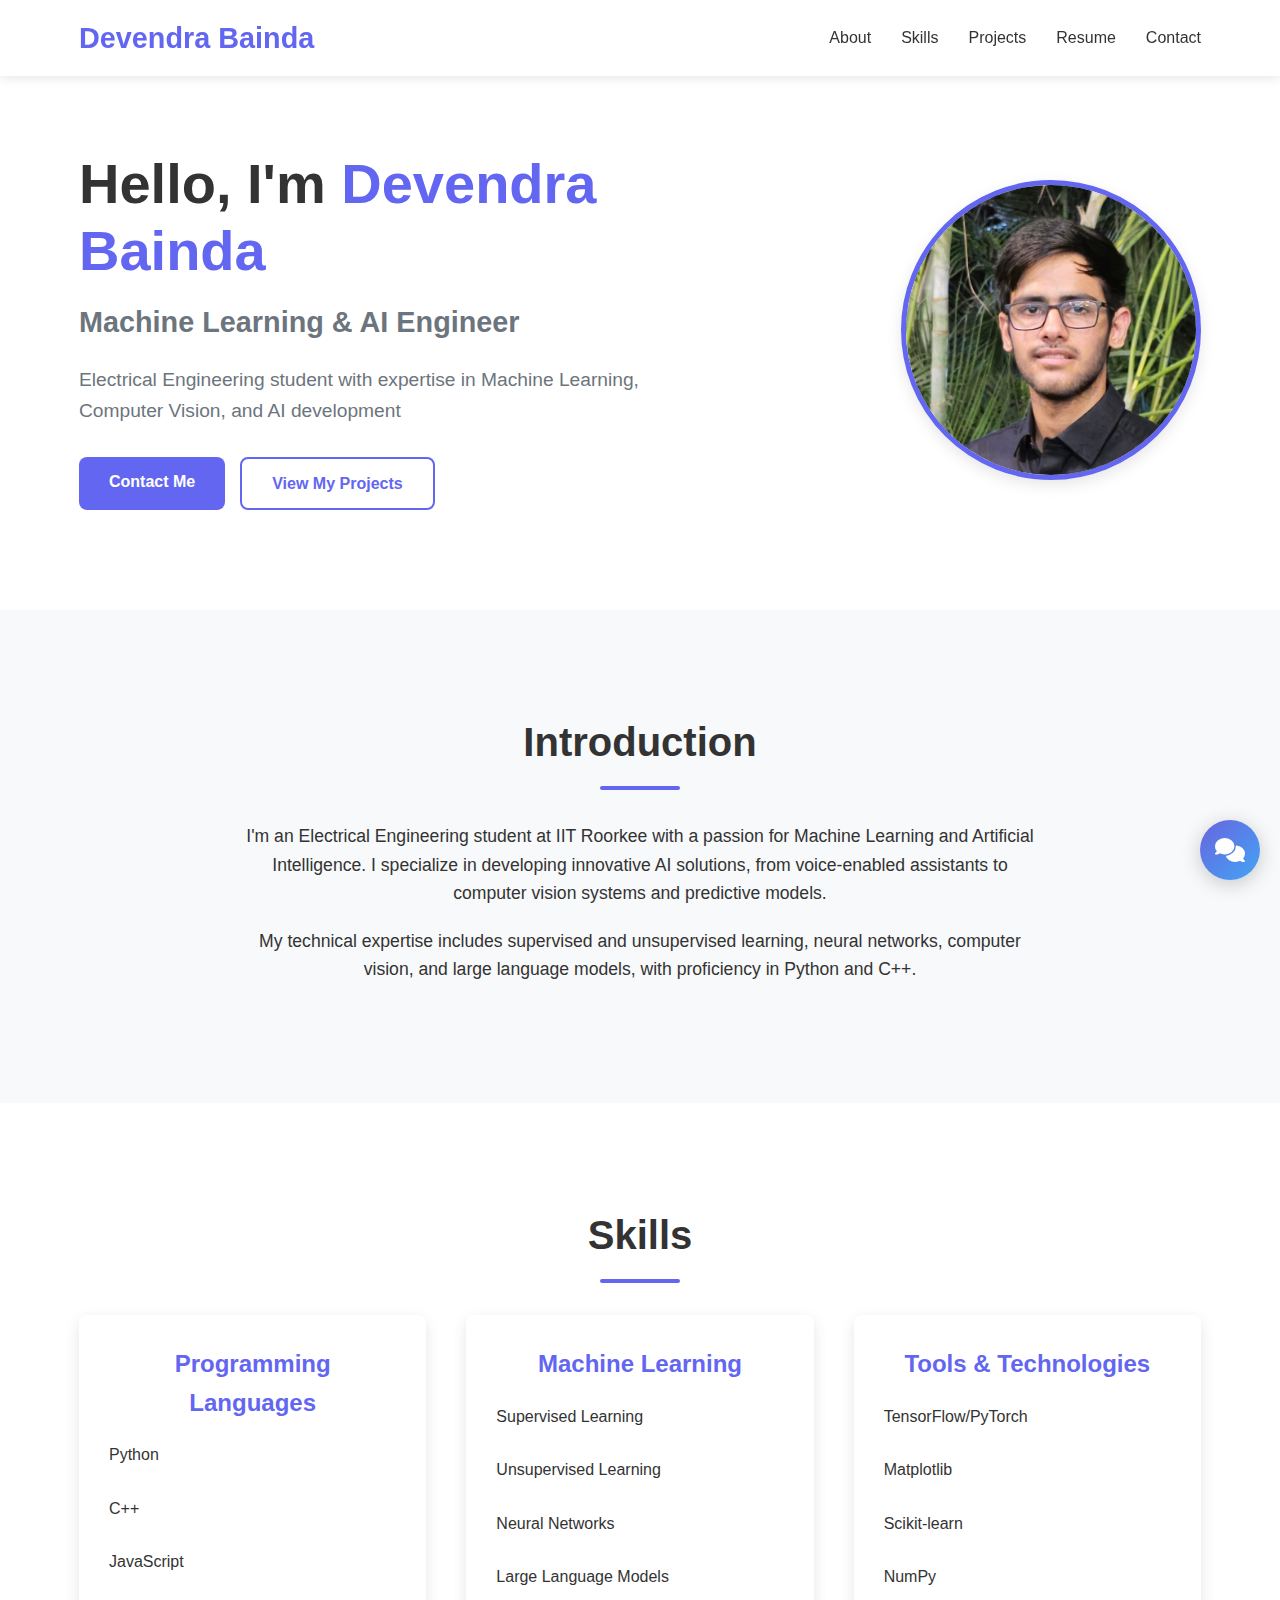
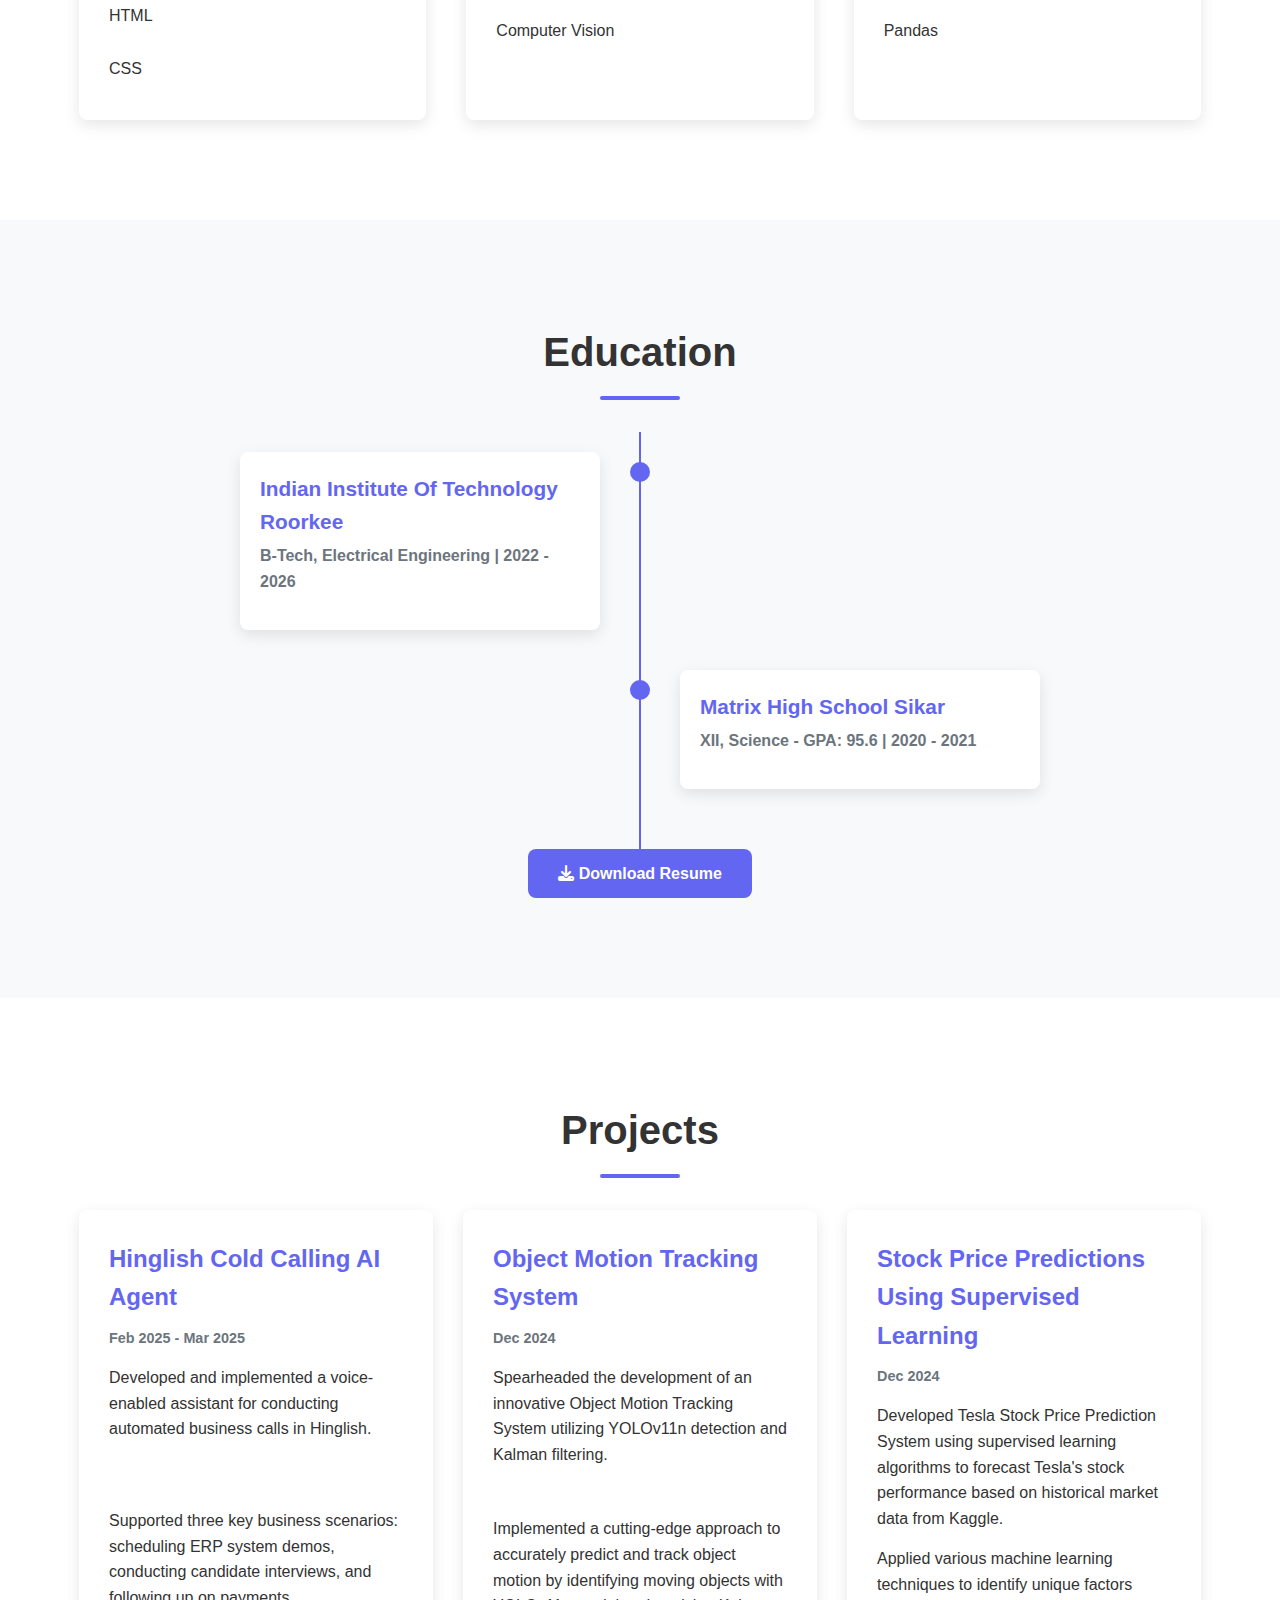
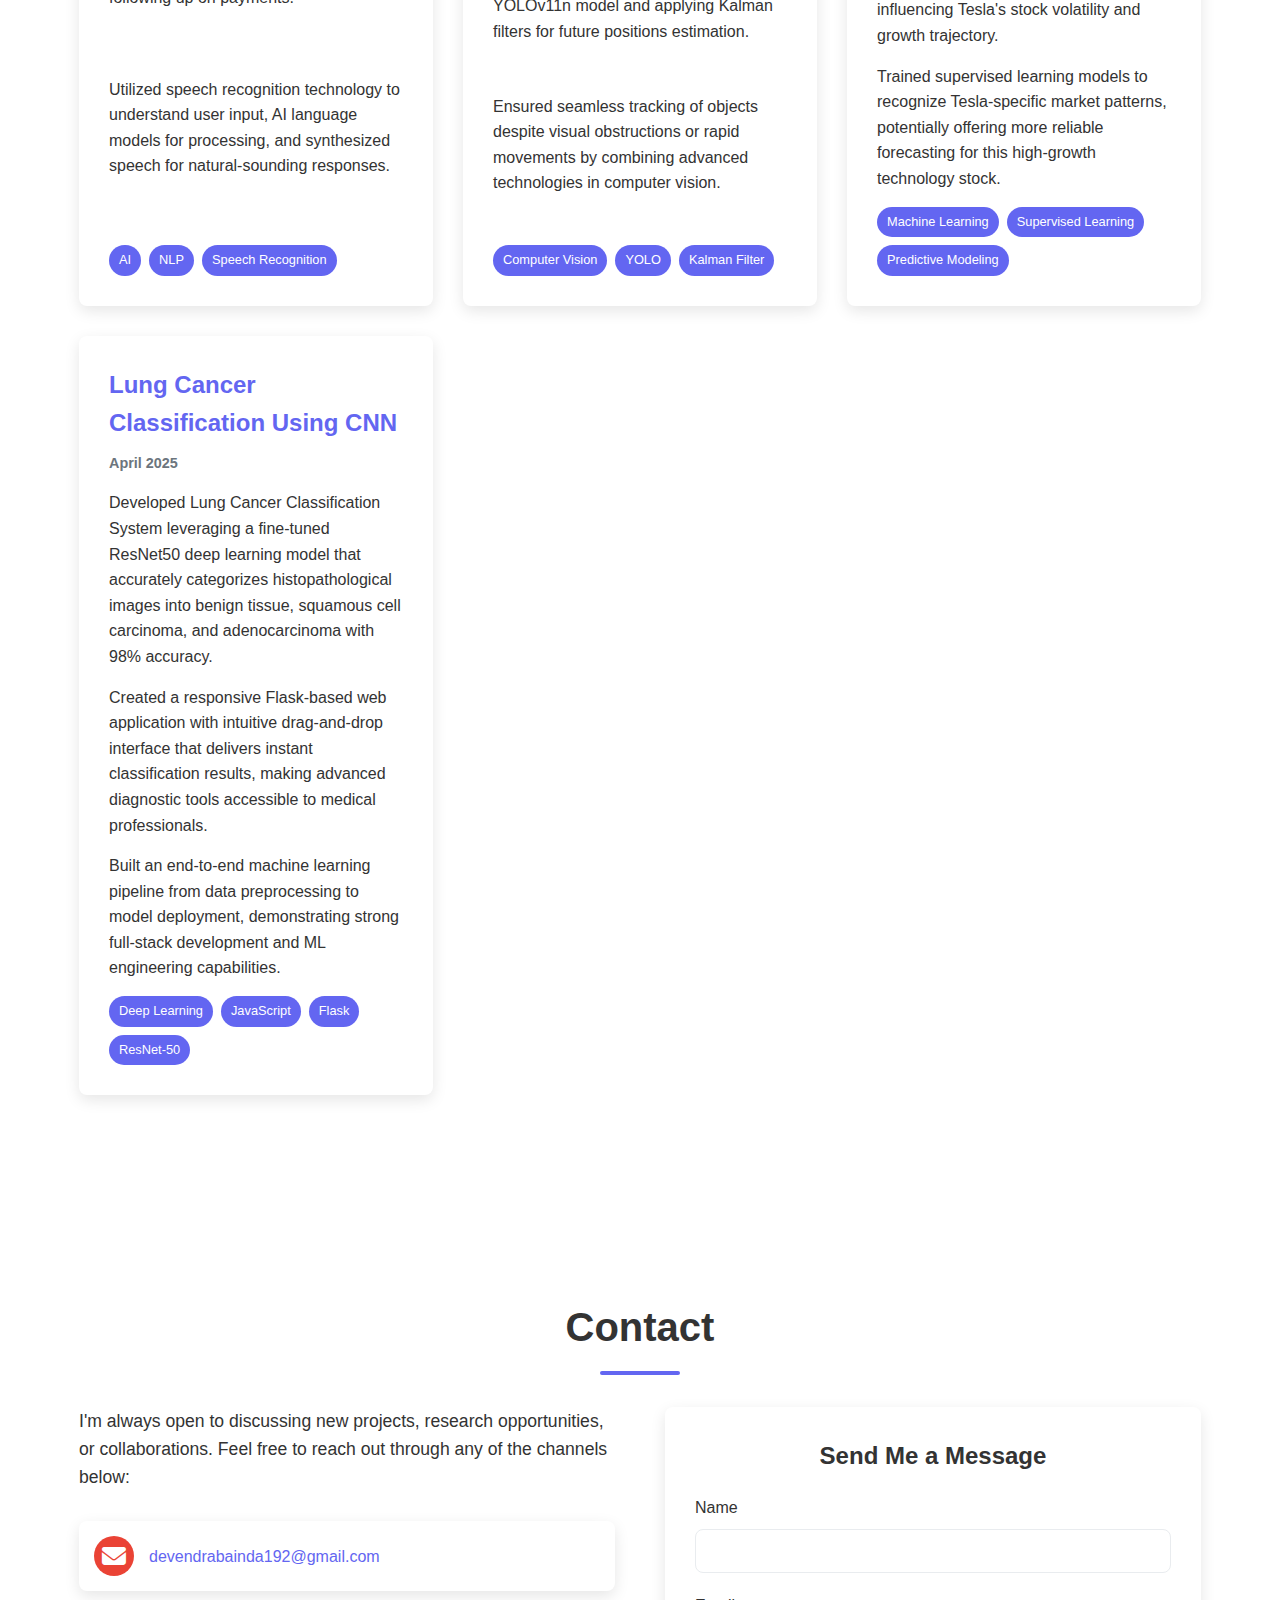
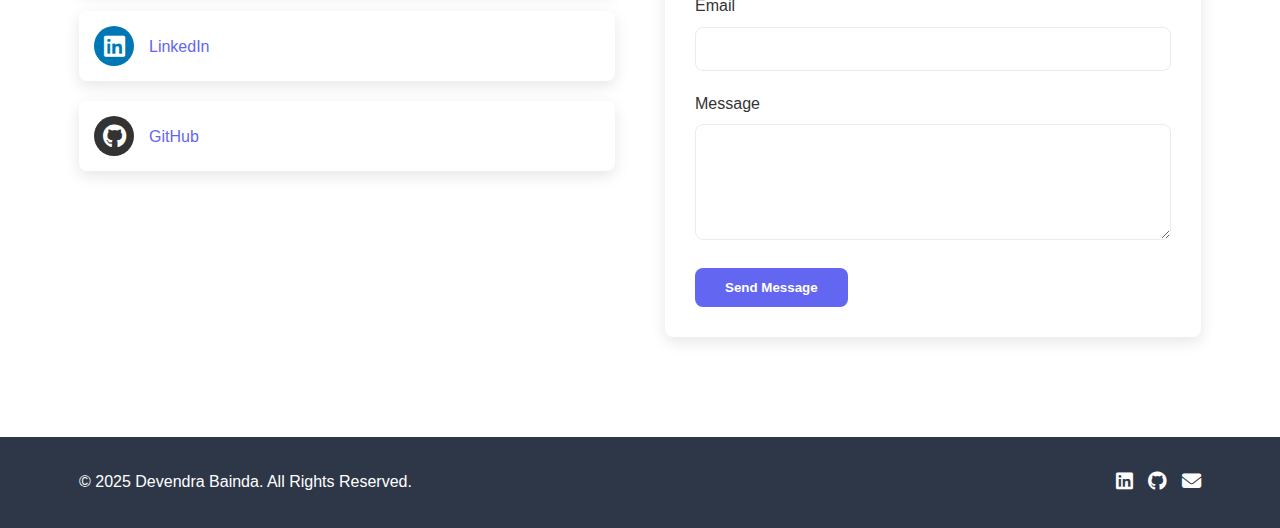
<file: index.html>
<!DOCTYPE html>
<html lang="en">
<head>
    <meta charset="UTF-8">
    <meta name="viewport" content="width=device-width, initial-scale=1.0">
    <title>Devendra Bainda - Portfolio</title>
    <link rel="stylesheet" href="styles.css">
    <link rel="stylesheet" href="https://cdnjs.cloudflare.com/ajax/libs/font-awesome/6.4.0/css/all.min.css">
</head>
<body>
    <header>
        <div class="container">
            <h1 class="logo">Devendra Bainda</h1>
            <nav>
                <ul class="nav-links">
                    <li><a href="#about">About</a></li>
                    <li><a href="#skills">Skills</a></li>
                    <li><a href="#projects">Projects</a></li>
                    <li><a href="#resume">Resume</a></li>
                    <li><a href="#contact">Contact</a></li>
                </ul>
                <div class="hamburger">
                    <span></span>
                    <span></span>
                    <span></span>
                </div>
            </nav>
        </div>
    </header>

    <section id="hero">
        <div class="container">
            <div class="hero-content">
                <h1>Hello, I'm <span class="highlight">Devendra Bainda</span></h1>
                <h2>Machine Learning & AI Engineer</h2>
                <p>Electrical Engineering student with expertise in Machine Learning, Computer Vision, and AI development</p>
                <div class="cta-buttons">
                    <a href="#contact" class="btn primary-btn">Contact Me</a>
                    <a href="#projects" class="btn secondary-btn">View My Projects</a>
                </div>
            </div>
            <div class="hero-image">
                <div class="profile-img-container">
                    <img src="image.jpg" alt="Profile Image">
                </div>
            </div>
        </div>
    </section>

    <section id="about">
        <div class="container">
            <h2 class="section-title">Introduction</h2>
            <div class="about-content">
                <p>I'm an Electrical Engineering student at IIT Roorkee with a passion for Machine Learning and Artificial Intelligence. I specialize in developing innovative AI solutions, from voice-enabled assistants to computer vision systems and predictive models.</p>
                <p>My technical expertise includes supervised and unsupervised learning, neural networks, computer vision, and large language models, with proficiency in Python and C++.</p>
            </div>
        </div>
    </section>

    <section id="skills">
        <div class="container">
            <h2 class="section-title">Skills</h2>
            <div class="skills-container">
    <div class="skill-category">
        <h3>Programming Languages</h3>
        <div class="skill-items">
            <div class="skill-item">
                <div class="skill-info">
                    <span>Python</span>  
                </div>
            </div>
            <div class="skill-item">
                <div class="skill-info">
                    <span>C++</span>
                </div>
            </div>
            <div class="skill-item">
                <div class="skill-info">
                    <span>JavaScript</span>
                </div>
            </div>
            <div class="skill-item">
                <div class="skill-info">
                    <span>HTML</span>
                </div>
            </div>
            <div class="skill-item">
                <div class="skill-info">
                    <span>CSS</span>
                </div>
            </div>
        </div>
    </div>
    
    <div class="skill-category">
        <h3>Machine Learning</h3>
        <div class="skill-items">
            <div class="skill-item">
                <div class="skill-info">
                    <span>Supervised Learning</span>
            
                </div>
            </div>
            <div class="skill-item">
                <div class="skill-info">
                    <span>Unsupervised Learning</span>
                    
                </div>
            </div>
            <div class="skill-item">
                <div class="skill-info">
                    <span>Neural Networks</span>
                 
                </div>
            </div>
            <div class="skill-item">
                <div class="skill-info">
                    <span>Large Language Models</span>
                    
                </div>
            </div>
            <div class="skill-item">
                <div class="skill-info">
                    <span>Computer Vision</span>
                    
                </div>
            </div>
        </div>
    </div>
    
    <div class="skill-category">
        <h3>Tools & Technologies</h3>
        <div class="skill-items">
            <div class="skill-item">
                <div class="skill-info">
                    <span>TensorFlow/PyTorch</span>
                  
                </div>
            </div>
            <div class="skill-item">
                <div class="skill-info">
                    <span>Matplotlib</span>
                  
                </div>
            </div>
           
            <div class="skill-item">
                <div class="skill-info">
                    <span>Scikit-learn</span>
                    
                </div>

            </div>
            <div class="skill-item">
                <div class="skill-info">
                    <span>NumPy</span>
                    
                </div>
            </div>
            <div class="skill-item">
                <div class="skill-info">
                    <span>Pandas</span>
                    
                </div>
            
                </div>
            </div>
        </div>
    </div>
</div>
        </div>
    </section>

    <section id="resume">
        <div class="container">
            <h2 class="section-title">Education</h2>
            <div class="resume-content">
                <div class="resume-summary">
                    <div class="timeline">
                        <div class="timeline-item">
                            <div class="timeline-dot"></div>
                            <div class="timeline-content">
                                <h4>Indian Institute Of Technology Roorkee</h4>
                                <h5>B-Tech, Electrical Engineering | 2022 - 2026</h5>
                            </div>
                        </div>
                        <div class="timeline-item">
                            <div class="timeline-dot"></div>
                            <div class="timeline-content">
                                <h4>Matrix High School Sikar</h4>
                                <h5>XII, Science - GPA: 95.6 | 2020 - 2021</h5>
                            </div>
                        </div>
                    </div>
                </div>
            </div>
            <div class="resume-download">
                <a href="resume.pdf" download class="btn primary-btn">
                    <i class="fas fa-download"></i> Download Resume
                </a>
            </div>
        </div>
    </section>
    

<section id="projects">
    <div class="container">
        <h2 class="section-title">Projects</h2>
        <div class="projects-container">
            <div class="project-card">
                <h3>Hinglish Cold Calling AI Agent</h3>
                <h5>Feb 2025 - Mar 2025</h5>
                <p>Developed and implemented a voice-enabled assistant for conducting automated business calls in Hinglish.</p>
                <p> Supported three key business scenarios: scheduling ERP system demos, conducting candidate interviews, and following up on payments.</p>
                <p>Utilized speech recognition technology to understand user input, AI language models for processing, and synthesized speech for natural-sounding responses.</p>
                <div class="project-tags">
                    <span>AI</span>
                    <span>NLP</span>
                    <span>Speech Recognition</span>
                </div>
            </div>
            
            <div class="project-card">
                <h3>Object Motion Tracking System</h3>
                <h5>Dec 2024</h5>
                <p>Spearheaded the development of an innovative Object Motion Tracking System utilizing YOLOv11n detection and Kalman filtering.</p>
                <p> Implemented a cutting-edge approach to accurately predict and track object motion by identifying moving objects with YOLOv11n model and applying Kalman filters for future positions estimation.</p>
                <p>Ensured seamless tracking of objects despite visual obstructions or rapid movements by combining advanced technologies in computer vision.</p>
                <div class="project-tags">
                    <span>Computer Vision</span>
                    <span>YOLO</span>
                    <span>Kalman Filter</span>
                </div>
            </div>
            
            <div class="project-card">
                <h3>Stock Price Predictions Using Supervised Learning</h3>
                <h5>Dec 2024</h5>
                <p>Developed Tesla Stock Price Prediction System using supervised learning algorithms to forecast Tesla's stock performance based on historical market data from Kaggle.</p>
                <p> Applied various machine learning techniques to identify unique factors influencing Tesla's stock volatility and growth trajectory.</p>
                <p>Trained supervised learning models to recognize Tesla-specific market patterns, potentially offering more reliable forecasting for this high-growth technology stock.</p>
                <div class="project-tags">
                    <span>Machine Learning</span>
                    <span>Supervised Learning</span>
                    <span>Predictive Modeling</span>
                </div>
            </div>
            
            <div class="project-card">
                <h3>Lung Cancer Classification Using CNN</h3>
                <h5>April 2025</h5>
                <p>Developed Lung Cancer Classification System leveraging a fine-tuned ResNet50 deep learning model that accurately categorizes histopathological images into benign tissue, squamous cell carcinoma, and adenocarcinoma with 98% accuracy.</p>
                <p>Created a responsive Flask-based web application with intuitive drag-and-drop interface that delivers instant classification results, making advanced diagnostic tools accessible to medical professionals.</p>
                <p>Built an end-to-end machine learning pipeline from data preprocessing to model deployment, demonstrating strong full-stack development and ML engineering capabilities.</p>
                <div class="project-tags">
                    <span>Deep Learning</span>
                    <span>JavaScript</span>
                    <span>Flask</span>
                    <span>ResNet-50</span>
                </div>
            </div>
        </div>
    </div>
</section>
    <section id="contact">
        <div class="container">
            <h2 class="section-title">Contact</h2>
            <div class="contact-content">
                <div class="contact-info">
    <p>I'm always open to discussing new projects, research opportunities, or collaborations. Feel free to reach out through any of the channels below:</p>
    <div class="contact-methods">
        <a href="mailto:devendrabainda192@gmail.com" class="contact-method email">
            <i class="fas fa-envelope"></i>
            <span>devendrabainda192@gmail.com</span>
        </a>
        <a href="https://www.linkedin.com/in/devendra-bainda-57b3a1358/" target="_blank" class="contact-method linkedin">
            <i class="fab fa-linkedin"></i>
            <span>LinkedIn</span>
        </a>
        <a href="https://github.com/devendraBainda" target="_blank" class="contact-method github">
            <i class="fab fa-github"></i>
            <span>GitHub</span>
        </a>
    </div>
</div>
                <div class="contact-form">
                    <h3>Send Me a Message</h3>
                    <form id="contact-form">
                        <div class="form-group">
                            <label for="name">Name</label>
                            <input type="text" id="name" name="name" required>
                        </div>
                        <div class="form-group">
                            <label for="email">Email</label>
                            <input type="email" id="email" name="email" required>
                        </div>
                        <div class="form-group">
                            <label for="message">Message</label>
                            <textarea id="message" name="message" rows="5" required></textarea>
                        </div>
                        <button type="submit" class="btn primary-btn">Send Message</button>
                    </form>
                </div>
            </div>
        </div>
    </section>

    <footer>
        <div class="container">
            <div class="footer-content">
    <p>&copy; 2025 Devendra Bainda. All Rights Reserved.</p>
    <div class="social-links">
        <a href="https://www.linkedin.com/in/devendra-bainda-57b3a1358/" target="_blank"><i class="fab fa-linkedin"></i></a>
        <a href="https://github.com/devendraBainda" target="_blank"><i class="fab fa-github"></i></a>
        <a href="mailto:devendrabainda192@gmail.com"><i class="fas fa-envelope"></i></a>
    </div>
    
</div>
        </div>
    </footer>
     <!--  chatbot container  -->
     <div class="chatbot-container">
        <div class="chatbot-button" id="chatbot-toggle">
            <i class="fas fa-comments"></i>
        </div>
        <div class="chatbot-box" id="chatbot-box">
            <div class="chatbot-header">
                <h3>AI Assistant</h3>
                <button class="close-btn" id="chatbot-close">
                    <i class="fas fa-times"></i>
                </button>
            </div>
            <div class="chatbot-body" id="chatbot-body">
                <div class="chat-message bot">
                    <div class="message-content">
                        Hi, I'm Dev's AI assistant powered by Google Gemini! How can I help you with questions about my skills, projects, or experience?
                    </div>
                </div>
            </div>
            <div class="chatbot-input">
                <input type="text" id="user-input" placeholder="Type your message...">
                <button id="send-btn">
                    <i class="fas fa-paper-plane"></i>
                </button>
            </div>
        </div>
    </div>

    <script src="script.js"></script>
    <script src="chatbot.js"></script>
</body>
</html>
</file>
<file: styles.css>
/* Base Styles and Variables */
:root {
  --primary-color: #6366f1;
  --secondary-color: #6c757d;
  --accent-color: #a855f7;
  --background-color: #ffffff;
  --dark-background: #f8f9fa;
  --text-color: #333333;
  --light-text: #6c757d;
  --border-color: #e9ecef;
  --success-color: #28a745;
  --box-shadow: 0 5px 15px rgba(0, 0, 0, 0.1);
  --transition: all 0.3s ease;
  --border-radius: 8px;
}

/* Reset and Base Styles */
* {
  margin: 0;
  padding: 0;
  box-sizing: border-box;
}

html {
  scroll-behavior: smooth;
}

body {
  font-family: "Segoe UI", Tahoma, Geneva, Verdana, sans-serif;
  line-height: 1.6;
  color: var(--text-color);
  background-color: var(--background-color);
}

a {
  text-decoration: none;
  color: var(--primary-color);
  transition: var(--transition);
}

a:hover {
  color: var(--accent-color);
}

ul {
  list-style: none;
}

img {
  max-width: 100%;
  height: auto;
}

.container {
  width: 90%;
  max-width: 1200px;
  margin: 0 auto;
  padding: 0 15px;
}

.section-title {
  font-size: 2.5rem;
  margin-bottom: 2rem;
  text-align: center;
  position: relative;
  padding-bottom: 1rem;
}

.section-title::after {
  content: "";
  position: absolute;
  bottom: 0;
  left: 50%;
  transform: translateX(-50%);
  width: 80px;
  height: 4px;
  background-color: var(--primary-color);
  border-radius: 2px;
}

.highlight {
  color: var(--primary-color);
}

.btn {
  display: inline-block;
  padding: 12px 30px;
  border-radius: var(--border-radius);
  font-weight: 600;
  text-align: center;
  cursor: pointer;
  transition: var(--transition);
  border: none;
}

.primary-btn {
  background-color: var(--primary-color);
  color: white;
}

.primary-btn:hover {
  background-color: #3a5bd9;
  color: white;
  transform: translateY(-3px);
  box-shadow: var(--box-shadow);
}

.secondary-btn {
  background-color: transparent;
  color: var(--primary-color);
  border: 2px solid var(--primary-color);
}

.secondary-btn:hover {
  background-color: var(--primary-color);
  color: white;
  transform: translateY(-3px);
  box-shadow: var(--box-shadow);
}

/* Header Styles */
header {
  position: fixed;
  top: 0;
  left: 0;
  width: 100%;
  background-color: rgba(255, 255, 255, 0.95);
  box-shadow: 0 2px 10px rgba(0, 0, 0, 0.1);
  z-index: 1000;
  padding: 15px 0;
  transition: var(--transition);
}

header .container {
  display: flex;
  justify-content: space-between;
  align-items: center;
}

.logo {
  font-size: 1.8rem;
  font-weight: 700;
  color: var(--primary-color);
}

.nav-links {
  display: flex;
  gap: 30px;
}

.nav-links a {
  color: var(--text-color);
  font-weight: 500;
  position: relative;
}

.nav-links a::after {
  content: "";
  position: absolute;
  bottom: -5px;
  left: 0;
  width: 0;
  height: 2px;
  background-color: var(--primary-color);
  transition: var(--transition);
}

.nav-links a:hover::after {
  width: 100%;
}

.hamburger {
  display: none;
  flex-direction: column;
  cursor: pointer;
}

.hamburger span {
  display: block;
  width: 25px;
  height: 3px;
  background-color: var(--text-color);
  margin: 3px 0;
  transition: var(--transition);
}

/* Hero Section */
#hero {
  padding: 150px 0 100px;
  background-color: var(--background-color);
}

.hero-content {
  max-width: 600px;
}

#hero .container {
  display: flex;
  justify-content: space-between;
  align-items: center;
  gap: 40px;
}

.hero-content h1 {
  font-size: 3.5rem;
  line-height: 1.2;
  margin-bottom: 15px;
}

.hero-content h2 {
  font-size: 1.8rem;
  color: var(--secondary-color);
  margin-bottom: 20px;
}

.hero-content p {
  font-size: 1.2rem;
  margin-bottom: 30px;
  color: var(--light-text);
}

.cta-buttons {
  display: flex;
  gap: 15px;
}

.profile-img-container {
  width: 300px;
  height: 300px;
  border-radius: 50%;
  overflow: hidden;
  border: 5px solid var(--primary-color);
  box-shadow: var(--box-shadow);
}

.profile-img-container img {
  width: 100%;
  height: 100%;
  object-fit: cover;
}

/* About Section */
#about {
  padding: 100px 0;
  background-color: var(--dark-background);
}

.about-content {
  max-width: 800px;
  margin: 0 auto;
  text-align: center;
}

.about-content p {
  font-size: 1.1rem;
  margin-bottom: 20px;
}

/* Skills Section */
#skills {
  padding: 100px 0;
  background-color: var(--background-color);
}

.skills-container {
  display: grid;
  grid-template-columns: repeat(auto-fit, minmax(300px, 1fr));
  gap: 40px;
}

.skill-category {
  background-color: white;
  border-radius: var(--border-radius);
  padding: 30px;
  box-shadow: var(--box-shadow);
  transition: var(--transition);
}

.skill-category:hover {
  transform: translateY(-10px);
}

.skill-category h3 {
  font-size: 1.5rem;
  margin-bottom: 20px;
  text-align: center;
  color: var(--primary-color);
}

.skill-items {
  display: flex;
  flex-direction: column;
  gap: 20px;
}

.skill-item {
  width: 100%;
}

.skill-info {
  display: flex;
  justify-content: space-between;
  margin-bottom: 8px;
  font-weight: 500;
}

/* Resume Section */
#resume {
  padding: 100px 0;
  background-color: var(--dark-background);
}

.resume-content {
  display: flex;
  flex-direction: column;
  align-items: center;
  gap: 50px;
}

.resume-summary {
  width: 100%;
  max-width: 800px;
}

.resume-summary h3 {
  font-size: 1.8rem;
  margin-bottom: 30px;
  text-align: center;
}

.timeline {
  position: relative;
  padding: 20px 0;
}

.timeline::before {
  content: "";
  position: absolute;
  top: 0;
  bottom: 0;
  left: 50%;
  width: 2px;
  background-color: var(--primary-color);
  transform: translateX(-50%);
}

.timeline-item {
  position: relative;
  margin-bottom: 40px;
  width: 100%;
  display: flex;
}

.timeline-item:nth-child(odd) {
  justify-content: flex-start;
}

.timeline-item:nth-child(even) {
  justify-content: flex-end;
}

.timeline-dot {
  position: absolute;
  top: 10px;
  left: 50%;
  width: 20px;
  height: 20px;
  background-color: var(--primary-color);
  border-radius: 50%;
  transform: translateX(-50%);
  z-index: 1;
}

.timeline-content {
  width: 45%;
  padding: 20px;
  background-color: white;
  border-radius: var(--border-radius);
  box-shadow: var(--box-shadow);
}

.timeline-content h4 {
  font-size: 1.3rem;
  margin-bottom: 5px;
  color: var(--primary-color);
}

.timeline-content h5 {
  font-size: 1rem;
  color: var(--light-text);
  margin-bottom: 15px;
}

.resume-download {
  text-align: center;
}

.resume-download p {
  margin-bottom: 20px;
  font-size: 1.1rem;
}

.download-btn {
  background-color: var(--success-color);
  color: white;
}

.download-btn:hover {
  background-color: #218838;
  color: white;
}

.download-btn i {
  margin-right: 8px;
}

/* Contact Section */
#contact {
  padding: 100px 0;
  background-color: var(--background-color);
}

.contact-content {
  display: grid;
  grid-template-columns: repeat(auto-fit, minmax(300px, 1fr));
  gap: 50px;
}

.contact-info {
  display: flex;
  flex-direction: column;
  gap: 30px;
}

.contact-info p {
  font-size: 1.1rem;
}

.contact-methods {
  display: flex;
  flex-direction: column;
  gap: 20px;
}

.contact-method {
  display: flex;
  align-items: center;
  gap: 15px;
  padding: 15px;
  border-radius: var(--border-radius);
  transition: var(--transition);
  background-color: white;
  box-shadow: var(--box-shadow);
}

.contact-method:hover {
  transform: translateY(-5px);
}

.contact-method i {
  font-size: 1.5rem;
  width: 40px;
  height: 40px;
  display: flex;
  align-items: center;
  justify-content: center;
  border-radius: 50%;
  color: white;
}

.email i {
  background-color: #ea4335;
}

.linkedin i {
  background-color: #0077b5;
}

.github i {
  background-color: #333;
}

.contact-form {
  background-color: white;
  padding: 30px;
  border-radius: var(--border-radius);
  box-shadow: var(--box-shadow);
}

.contact-form h3 {
  font-size: 1.5rem;
  margin-bottom: 20px;
  text-align: center;
}

.form-group {
  margin-bottom: 20px;
}

.form-group label {
  display: block;
  margin-bottom: 8px;
  font-weight: 500;
}

.form-group input,
.form-group textarea {
  width: 100%;
  padding: 12px;
  border: 1px solid var(--border-color);
  border-radius: var(--border-radius);
  font-family: inherit;
  font-size: 1rem;
  transition: var(--transition);
}

.form-group input:focus,
.form-group textarea:focus {
  outline: none;
  border-color: var(--primary-color);
  box-shadow: 0 0 0 3px rgba(74, 108, 247, 0.2);
}

/* Footer */
footer {
  background-color: #2d3748;
  color: white;
  padding: 30px 0;
}

.footer-content {
  display: flex;
  justify-content: space-between;
  align-items: center;
}

.social-links {
  display: flex;
  gap: 15px;
}

.social-links a {
  color: white;
  font-size: 1.2rem;
  transition: var(--transition);
}

.social-links a:hover {
  color: var(--primary-color);
  transform: translateY(-3px);
}

/* Add styles for the projects section */
#projects {
  padding: 100px 0;
  background-color: var(--background-color);
}

.projects-container {
  display: grid;
  grid-template-columns: repeat(auto-fit, minmax(300px, 1fr));
  gap: 30px;
}

.project-card {
  background-color: white;
  border-radius: var(--border-radius);
  padding: 30px;
  box-shadow: var(--box-shadow);
  transition: var(--transition);
  display: flex;
  flex-direction: column;
}

.project-card:hover {
  transform: translateY(-10px);
}

.project-card h3 {
  font-size: 1.5rem;
  margin-bottom: 10px;
  color: var(--primary-color);
}

.project-card h5 {
  font-size: 0.9rem;
  color: var(--light-text);
  margin-bottom: 15px;
}

.project-card p {
  margin-bottom: 15px;
  flex-grow: 1;
}

.project-tags {
  display: flex;
  flex-wrap: wrap;
  gap: 8px;
  margin-top: auto;
}

.project-tags span {
  background-color: var(--primary-color);
  color: white;
  padding: 5px 10px;
  border-radius: 20px;
  font-size: 0.8rem;
  font-weight: 500;
}

/* Responsive Styles */
@media (max-width: 992px) {
  .section-title {
    font-size: 2.2rem;
  }

  .hero-content h1 {
    font-size: 3rem;
  }

  .timeline::before {
    left: 30px;
  }

  .timeline-item {
    justify-content: flex-start !important;
  }

  .timeline-dot {
    left: 30px;
  }

  .timeline-content {
    width: calc(100% - 60px);
    margin-left: 60px;
  }
}

@media (max-width: 768px) {
  .nav-links {
    position: fixed;
    top: 70px;
    left: -100%;
    width: 100%;
    height: calc(100vh - 70px);
    background-color: white;
    flex-direction: column;
    align-items: center;
    justify-content: center;
    gap: 40px;
    transition: var(--transition);
    z-index: 999;
  }

  .nav-links.active {
    left: 0;
  }

  .hamburger {
    display: flex;
    z-index: 1000;
  }

  .hamburger.active span:nth-child(1) {
    transform: rotate(45deg) translate(5px, 6px);
  }

  .hamburger.active span:nth-child(2) {
    opacity: 0;
  }

  .hamburger.active span:nth-child(3) {
    transform: rotate(-45deg) translate(5px, -6px);
  }

  #hero .container {
    flex-direction: column-reverse;
    text-align: center;
  }

  .hero-content {
    max-width: 100%;
  }

  .cta-buttons {
    justify-content: center;
  }

  .footer-content {
    flex-direction: column;
    gap: 20px;
    text-align: center;
  }

  .projects-container {
    grid-template-columns: 1fr;
  }
}

@media (max-width: 576px) {
  .section-title {
    font-size: 2rem;
  }

  .hero-content h1 {
    font-size: 2.5rem;
  }

  .hero-content h2 {
    font-size: 1.5rem;
  }

  .profile-img-container {
    width: 250px;
    height: 250px;
  }

  .cta-buttons {
    flex-direction: column;
    gap: 15px;
  }

  .contact-content {
    grid-template-columns: 1fr;
  }
}
/* Chatbot Styles */
.chatbot-container {
  position: fixed;
  bottom: 20px;
  right: 20px;
  z-index: 1000;
  font-family: 'Segoe UI', Tahoma, Geneva, Verdana, sans-serif;
}

.chatbot-button {
  width: 60px;
  height: 60px;
  border-radius: 50%;
  background: linear-gradient(135deg, #6964DE, #42a5f5);
  color: white;
  display: flex;
  align-items: center;
  justify-content: center;
  cursor: pointer;
  box-shadow: 0 4px 20px rgba(0, 0, 0, 0.2);
  transition: all 0.3s ease;
}

.chatbot-button i {
  font-size: 24px;
}

.chatbot-button:hover {
  transform: scale(1.05);
  box-shadow: 0 6px 25px rgba(0, 0, 0, 0.25);
}

.chatbot-box {
  position: absolute;
  bottom: 80px;
  right: 0;
  width: 350px;
  height: 450px;
  background-color: #fff;
  border-radius: 12px;
  box-shadow: 0 8px 30px rgba(0, 0, 0, 0.12);
  display: flex;
  flex-direction: column;
  overflow: hidden;
  transform-origin: bottom right;
  transform: scale(0);
  opacity: 0;
  transition: transform 0.3s ease, opacity 0.3s ease;
}

.chatbot-box.active {
  transform: scale(1);
  opacity: 1;
}

.chatbot-header {
  background: linear-gradient(135deg, #6964DE, #42a5f5);
  color: white;
  padding: 15px 20px;
  display: flex;
  justify-content: space-between;
  align-items: center;
  border-radius: 12px 12px 0 0;
}

.chatbot-header h3 {
  margin: 0;
  font-size: 18px;
  font-weight: 500;
}

.close-btn {
  background: transparent;
  border: none;
  color: white;
  font-size: 18px;
  cursor: pointer;
  width: 30px;
  height: 30px;
  display: flex;
  align-items: center;
  justify-content: center;
  border-radius: 50%;
  transition: background-color 0.2s;
}

.close-btn:hover {
  background-color: rgba(255, 255, 255, 0.2);
}

.chatbot-body {
  flex: 1;
  padding: 15px;
  overflow-y: auto;
  display: flex;
  flex-direction: column;
  gap: 15px;
  background-color: #f5f7fb;
}

.chat-message {
  display: flex;
  margin-bottom: 10px;
}

.chat-message.user {
  justify-content: flex-end;
}

.message-content {
  max-width: 80%;
  padding: 12px 16px;
  border-radius: 18px;
  font-size: 14px;
  line-height: 1.4;
  word-wrap: break-word;
}

.chat-message.bot .message-content {
  background-color: #e9edf5;
  color: #333;
  border-top-left-radius: 4px;
}

.chat-message.user .message-content {
  background: linear-gradient(135deg, #6964DE, #42a5f5);
  color: white;
  border-top-right-radius: 4px;
}

.chatbot-input {
  display: flex;
  padding: 12px;
  background-color: #fff;
  border-top: 1px solid #e6e6e6;
}

.chatbot-input input {
  flex: 1;
  border: 1px solid #e0e0e0;
  border-radius: 24px;
  padding: 10px 16px;
  font-size: 14px;
  outline: none;
  transition: border-color 0.3s;
}

.chatbot-input input:focus {
  border-color: #6964DE;
}

.chatbot-input button {
  background: linear-gradient(135deg, #6964DE, #42a5f5);
  color: white;
  border: none;
  border-radius: 50%;
  width: 40px;
  height: 40px;
  margin-left: 8px;
  cursor: pointer;
  display: flex;
  align-items: center;
  justify-content: center;
  transition: all 0.2s;
}

.chatbot-input button:hover {
  transform: scale(1.05);
  box-shadow: 0 2px 8px rgba(0, 0, 0, 0.15);
}

/* Typing indicator animation */
.typing-indicator {
  display: flex;
  padding: 12px 16px;
  background-color: #e9edf5;
  border-radius: 18px;
  border-top-left-radius: 4px;
  width: fit-content;
}

.typing-indicator span {
  height: 8px;
  width: 8px;
  margin: 0 2px;
  background-color: #999;
  border-radius: 50%;
  display: inline-block;
  opacity: 0.4;
}

.typing-indicator span:nth-child(1) {
  animation: pulse 1s infinite;
}

.typing-indicator span:nth-child(2) {
  animation: pulse 1s infinite 0.2s;
}

.typing-indicator span:nth-child(3) {
  animation: pulse 1s infinite 0.4s;
}

@keyframes pulse {
  0% {
      opacity: 0.4;
      transform: scale(1);
  }
  50% {
      opacity: 1;
      transform: scale(1.2);
  }
  100% {
      opacity: 0.4;
      transform: scale(1);
  }
}
/* Suggestion buttons */
.suggestion-buttons {
  display: flex;
  flex-direction: column;
  gap: 8px;
  margin-top: 5px;
}

.suggestion-btn {
  background-color: #e9edf5;
  border: none;
  border-radius: 18px;
  padding: 8px 12px;
  font-size: 13px;
  text-align: left;
  cursor: pointer;
  transition: background-color 0.2s;
  color: #333;
}

.suggestion-btn:hover {
  background-color: #d8e0f0;
}
/* Responsive adjustments */
@media (max-width: 480px) {
  .chatbot-box {
      width: 300px;
      height: 400px;
      right: 0;
  }
}
</file>
